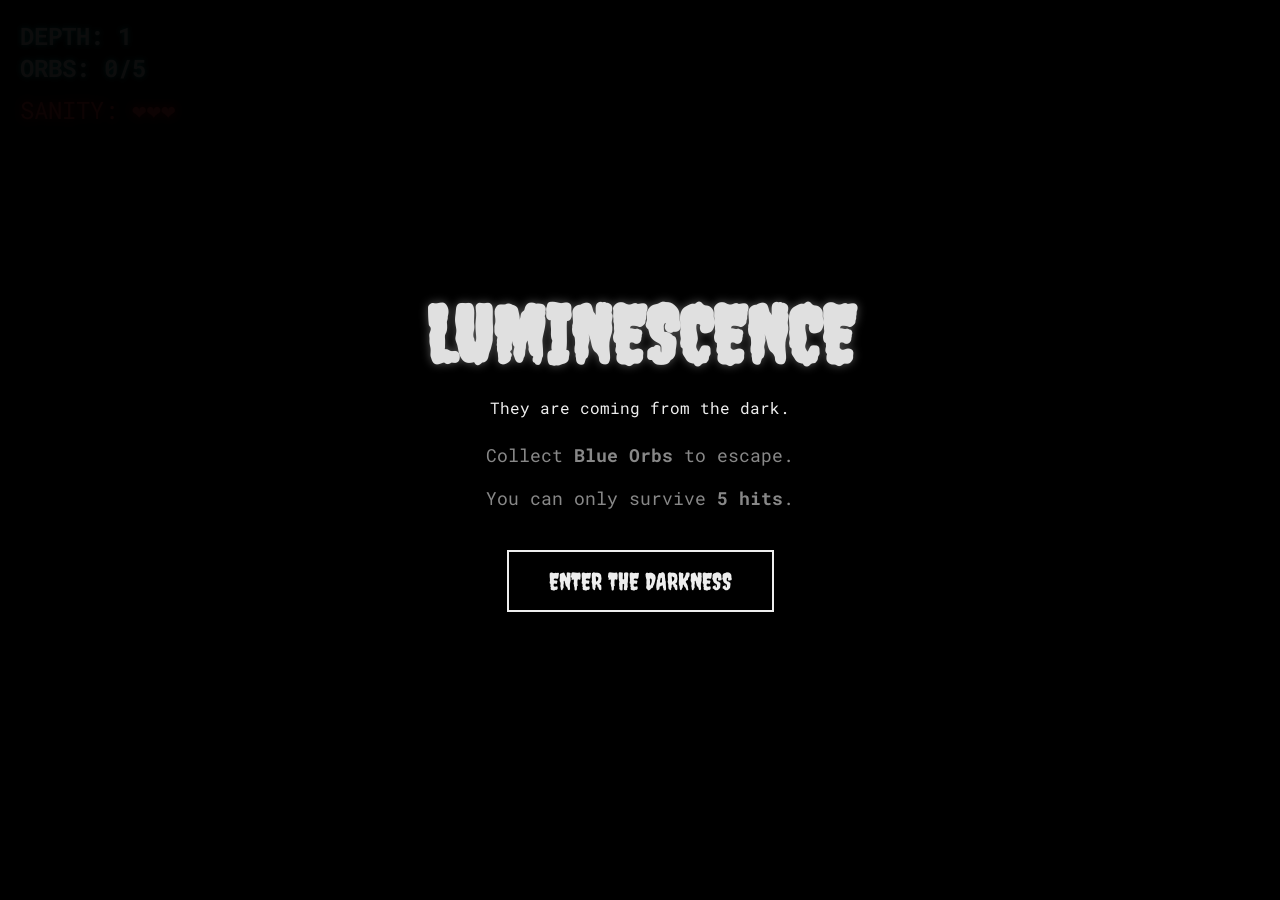
<file: Luminescence/index.html>
<!DOCTYPE html>
<html lang="en">
<head>
    <meta charset="UTF-8">
    <meta name="viewport" content="width=device-width, initial-scale=1.0">
    <title>Luminescence - Survival</title>
    <link rel="stylesheet" href="style.css">
</head>
<body>

    <div id="ui-layer">
        <div id="stats">
            <div>DEPTH: <span id="level-display">1</span></div>
            <div>ORBS: <span id="score-display">0/5</span></div>
        </div>
        <div id="lives-container">
            SANITY: <span id="lives-display">❤️❤️❤️</span>
        </div>
    </div>

    <div id="start-screen" class="overlay">
        <h1>LUMINESCENCE</h1>
        <p>They are coming from the dark.</p>
        <p class="instructions">Collect <strong>Blue Orbs</strong> to escape.</p>
        <p class="instructions">You can only survive <strong>5 hits</strong>.</p>
        <button id="start-btn">ENTER THE DARKNESS</button>
    </div>

    <div id="game-over-screen" class="overlay hidden">
        <h1 class="blood-text">SLAUGHTERED</h1>
        <p>You ran out of sanity.</p>
        <p>Depth Reached: <span id="final-level">0</span></p>
        <button id="restart-btn">TRY AGAIN</button>
    </div>

    <canvas id="gameCanvas"></canvas>

    <script src="script.js"></script>
</body>
</html>
</file>
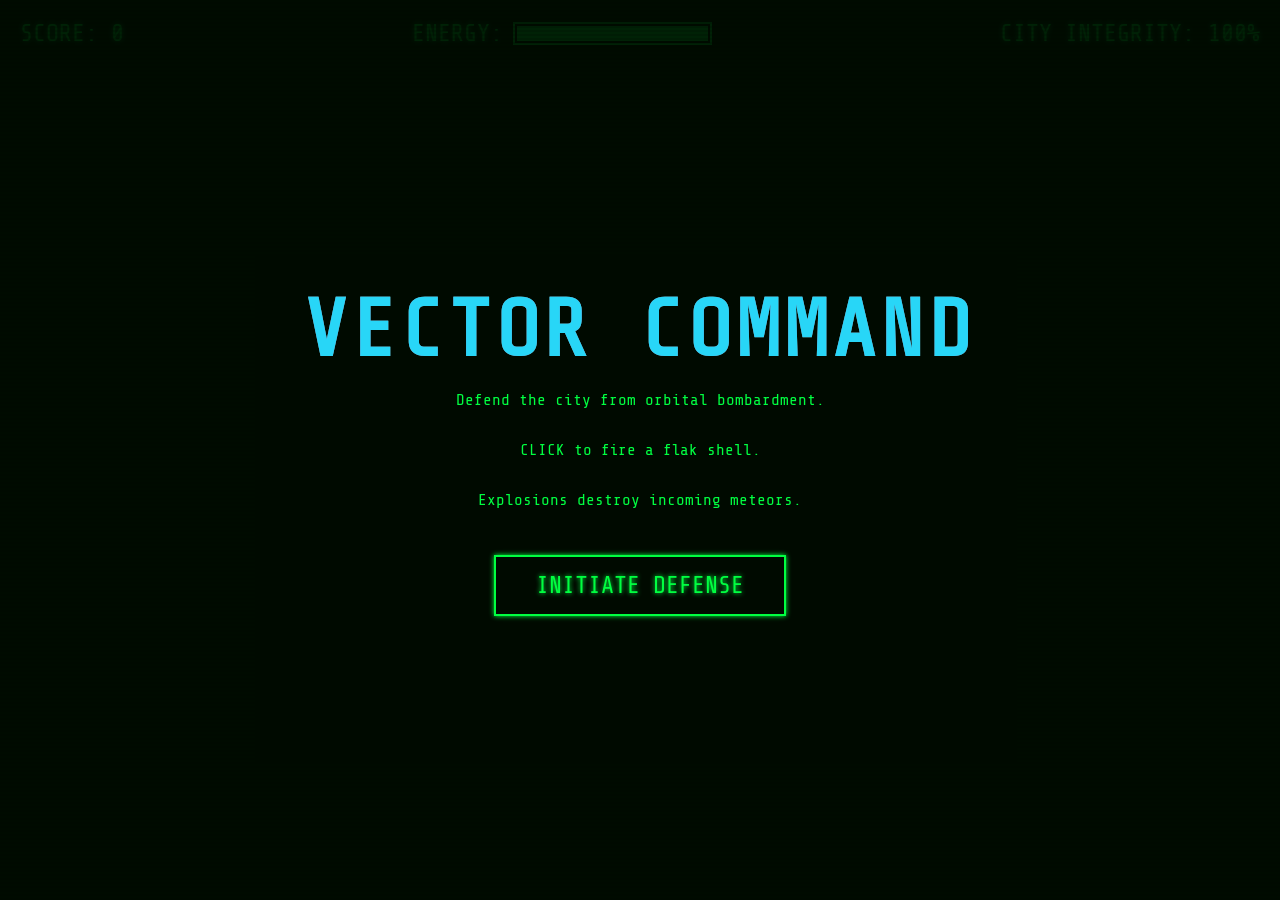
<file: Vector Command/index.html>
<!DOCTYPE html>
<html lang="en">
<head>
    <meta charset="UTF-8">
    <meta name="viewport" content="width=device-width, initial-scale=1.0">
    <title>Vector Command</title>
    <link rel="stylesheet" href="style.css">
</head>
<body>

    <div id="ui-layer">
        <div id="score-box">SCORE: <span id="score">0</span></div>
        <div id="ammo-box">ENERGY: <div id="ammo-bar"><div id="ammo-fill"></div></div></div>
        <div id="health-box">CITY INTEGRITY: <span id="health">100%</span></div>
    </div>

    <div id="start-screen" class="overlay">
        <h1 class="glitch" data-text="VECTOR COMMAND">VECTOR COMMAND</h1>
        <p>Defend the city from orbital bombardment.</p>
        <p class="instructions">CLICK to fire a flak shell.</p>
        <p class="instructions">Explosions destroy incoming meteors.</p>
        <button id="start-btn">INITIATE DEFENSE</button>
    </div>

    <div id="game-over-screen" class="overlay hidden">
        <h1>SIGNAL LOST</h1>
        <p>The city has fallen.</p>
        <p>Final Score: <span id="final-score">0</span></p>
        <button id="restart-btn">REBOOT SYSTEM</button>
    </div>

    <div class="scanlines"></div>
    
    <canvas id="gameCanvas"></canvas>

    <script src="script.js"></script>
</body>
</html>
</file>
<file: Luminescence/style.css>
@import url('https://fonts.googleapis.com/css2?family=Creepster&family=Roboto+Mono:wght@400;700&display=swap');

body {
    margin: 0;
    overflow: hidden;
    background-color: #050505;
    font-family: 'Roboto Mono', monospace;
    color: #eee;
    user-select: none;
}

canvas { display: block; }

#ui-layer {
    position: absolute;
    top: 20px;
    left: 20px;
    z-index: 10;
    pointer-events: none;
}

#stats {
    font-size: 1.5rem;
    text-shadow: 0 0 5px #00ffff;
    margin-bottom: 10px;
    font-weight: bold;
}

#lives-container {
    font-size: 1.5rem;
    color: #ff3333;
    text-shadow: 0 0 10px #ff0000;
}

.overlay {
    position: absolute;
    top: 0; left: 0;
    width: 100%; height: 100%;
    background: rgba(0, 0, 0, 0.95);
    display: flex;
    flex-direction: column;
    justify-content: center;
    align-items: center;
    z-index: 20;
    text-align: center;
}

.hidden { display: none; }

h1 {
    font-family: 'Creepster', cursive;
    font-size: 5rem;
    margin: 0;
    color: #e0e0e0;
    text-shadow: 0 0 10px #ffffff55;
}

.blood-text {
    color: #8a0303;
    text-shadow: 2px 2px 0px #000, 0 0 20px #ff0000;
    animation: pulse 1s infinite alternate;
}

@keyframes pulse {
    from { text-shadow: 0 0 10px #ff0000; }
    to { text-shadow: 0 0 30px #ff0000; }
}

.instructions { color: #888; margin: 10px 0; font-size: 1.1rem; }

button {
    background: transparent;
    border: 2px solid #eee;
    color: #eee;
    padding: 15px 40px;
    font-size: 1.5rem;
    font-family: 'Creepster', cursive;
    cursor: pointer;
    margin-top: 30px;
    transition: all 0.3s;
}

button:hover {
    background: #eee;
    color: #000;
    box-shadow: 0 0 20px #fff;
}
</file>
<file: Vector Command/style.css>
@import url('https://fonts.googleapis.com/css2?family=Share+Tech+Mono&display=swap');

body {
    margin: 0;
    overflow: hidden;
    background-color: #051005; /* Dark Green Tint */
    font-family: 'Share Tech Mono', monospace;
    color: #00ff41; /* Matrix Green */
    user-select: none;
}

canvas { display: block; }

#ui-layer {
    position: absolute;
    top: 20px;
    left: 20px;
    right: 20px;
    display: flex;
    justify-content: space-between;
    z-index: 10;
    pointer-events: none;
    font-size: 1.5rem;
    text-shadow: 0 0 5px #00ff41;
}

#ammo-box { width: 300px; display: flex; align-items: center; gap: 10px; }
#ammo-bar { flex-grow: 1; height: 15px; border: 2px solid #00ff41; padding: 2px; }
#ammo-fill { width: 100%; height: 100%; background-color: #00ff41; transition: width 0.1s; }

.overlay {
    position: absolute;
    top: 0; left: 0;
    width: 100%; height: 100%;
    background: rgba(0, 10, 0, 0.9);
    display: flex;
    flex-direction: column;
    justify-content: center;
    align-items: center;
    z-index: 20;
}

.hidden { display: none; }

h1 { font-size: 5rem; margin: 0; letter-spacing: 5px; }

button {
    background: transparent;
    border: 2px solid #00ff41;
    color: #00ff41;
    padding: 15px 40px;
    font-size: 1.5rem;
    font-family: 'Share Tech Mono', monospace;
    cursor: pointer;
    margin-top: 30px;
    text-shadow: 0 0 5px #00ff41;
    box-shadow: 0 0 5px #00ff41;
}

button:hover { background: #00ff41; color: #000; }

/* Retro Scanlines */
.scanlines {
    position: fixed; left: 0; top: 0; width: 100%; height: 100%;
    background: linear-gradient(to bottom, rgba(255,255,255,0), rgba(255,255,255,0) 50%, rgba(0,0,0,0.2) 50%, rgba(0,0,0,0.2));
    background-size: 100% 4px;
    pointer-events: none;
    z-index: 15;
}

/* Glitch Effect */
.glitch { position: relative; }
.glitch::before, .glitch::after {
    content: attr(data-text);
    position: absolute; top: 0; left: 0; width: 100%; height: 100%; opacity: 0.8;
}
.glitch::before { color: #f0f; animation: glitch-anim-1 2s infinite linear alternate-reverse; }
.glitch::after { color: #0ff; animation: glitch-anim-2 2s infinite linear alternate-reverse; }

@keyframes glitch-anim-1 {
    0% { clip-path: inset(20% 0 80% 0); transform: translate(-2px,0); }
    100% { clip-path: inset(80% 0 10% 0); transform: translate(2px,0); }
}
@keyframes glitch-anim-2 {
    0% { clip-path: inset(10% 0 60% 0); transform: translate(2px,0); }
    100% { clip-path: inset(30% 0 10% 0); transform: translate(-2px,0); }
}
</file>
